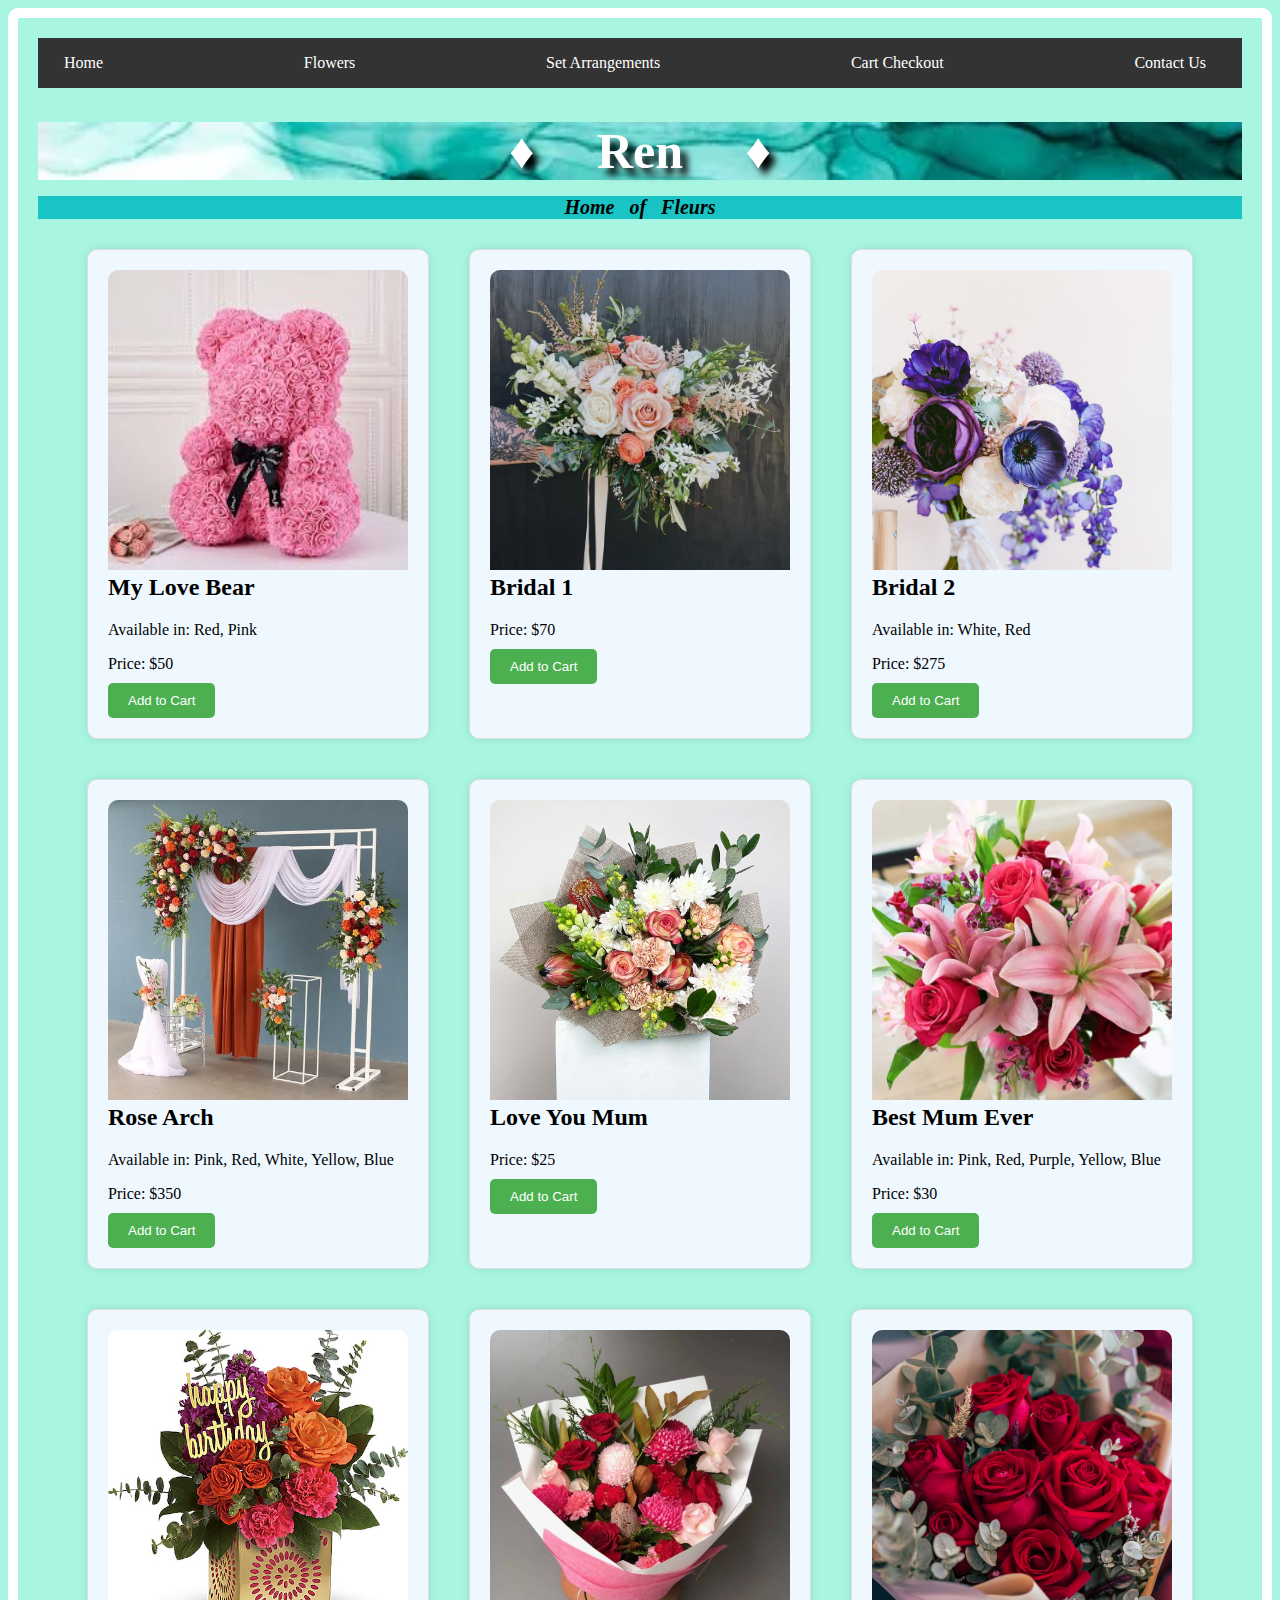
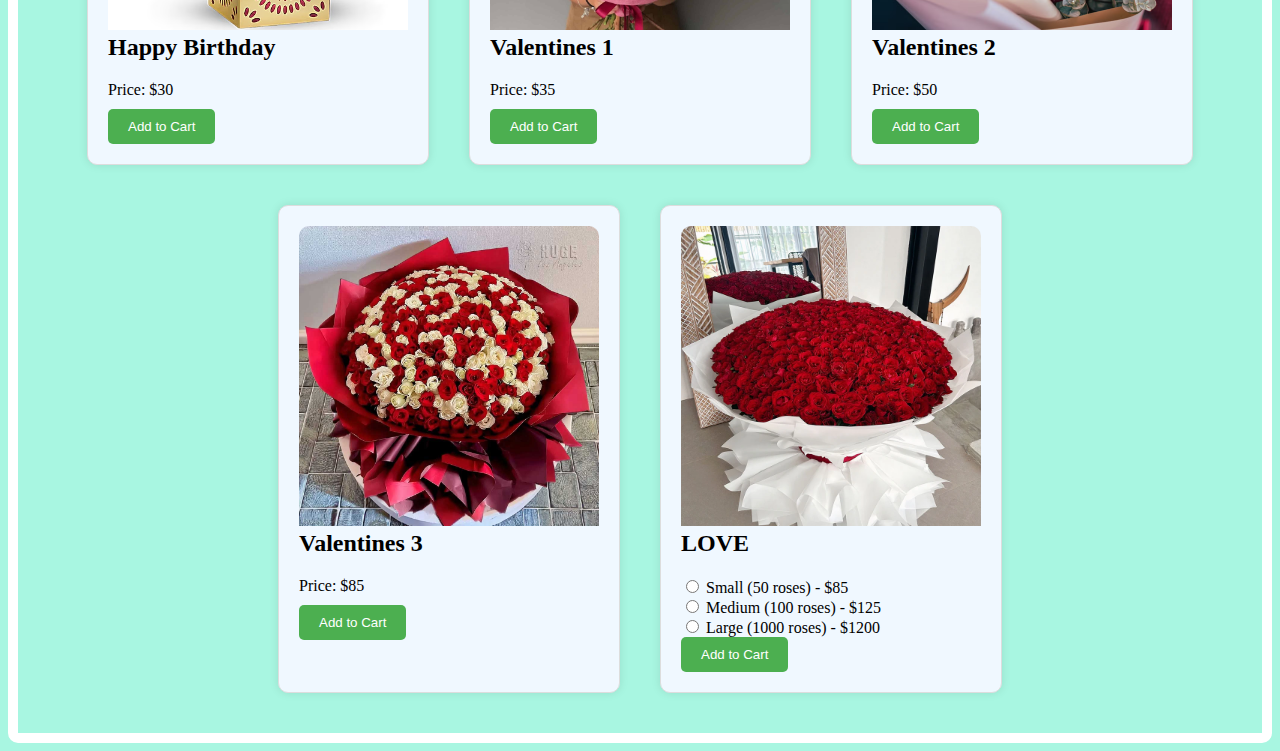
<file: Arrangements.html>
<!DOCTYPE html>
<html lang="en">
<head>
    <meta charset="UTF-8">
    <meta name="viewport" content="width=device-width, initial-scale=1.0">
    <title>Set Arrangements</title>
    <link rel="stylesheet" href="Arrangements.css">
    <style>
        body {
            background-color: #a8f6e1; /* Black */
            border: 10px solid #ffffff; /* Medium teal */
            border-radius: 10px;
            padding: 20px;
        }
        
    </style>
</head>
<body>
  <header>
    <nav>
        <ul>
            <li><a href="index.html" class="active">Home</a></li>
            <li><a href="flowers.html">Flowers</a></li>
            <li><a href="Arrangements.html">Set Arrangements</a></li>
            <li><a href="cart-checkout.html">Cart Checkout</a></li>
            <li><a href="ContactUs.html">Contact Us</a></li>
        </ul>
    </nav>
</header>
<h1 style="color: rgb(255, 255, 255);" >&#9830;  &#160;  &#160;   Ren &#160; &#160;      &#9830;</h1>
        <h2 class="subheading"><i> Home &#160;  of &#160;  Fleurs </i></h2>
        <div class="welcome">
        </div>
    <div class="arrangements">
        <div class="arrangement">
          <img src="rose bear pink.jfif" alt="My Love Bear">
          <h2>My Love Bear</h2>
          <p>Available in: Red, Pink</p>
          <p>Price: $50</p>
          <button>Add to Cart</button>
        </div>
        <div class="arrangement">
          <img src="bridal1jpg.webp" alt="Bridal 1">
          <h2>Bridal 1</h2>
          <p>Price: $70</p>
          <button>Add to Cart</button>
        </div>
        <div class="arrangement">
          <img src="bridal2.jpg" alt="Bridal 2">
          <h2>Bridal 2</h2>
          <p>Available in: White, Red</p>
          <p>Price: $275</p>
          <button>Add to Cart</button>
        </div>
        <div class="arrangement">
          <img src="Arch.webp" alt="Rose Arch">
          <h2>Rose Arch</h2>
          <p>Available in: Pink, Red, White, Yellow, Blue</p>
          <p>Price: $350</p>
          <button>Add to Cart</button>
        </div>
        <div class="arrangement">
          <img src="Mday.jpg" alt="Love You Mum">
          <h2>Love You Mum</h2>
          <p>Price: $25</p>
          <button>Add to Cart</button>
        </div>
        <div class="arrangement">
          <img src="Mday2.webp" alt="Best Mum Ever">
          <h2>Best Mum Ever</h2>
          <p>Available in: Pink, Red, Purple, Yellow, Blue</p>
          <p>Price: $30</p>
          <button>Add to Cart</button>
        </div>
        <div class="arrangement">
          <img src="Bday.avif" alt="Happy Birthday">
          <h2>Happy Birthday</h2>
          <p>Price: $30</p>
          <button>Add to Cart</button>
        </div>
        <div class="arrangement">
          <img src="Vday.jpeg" alt="Valentines 1">
          <h2>Valentines 1</h2>
          <p>Price: $35</p>
          <button>Add to Cart</button>
        </div>
        <div class="arrangement">
          <img src="Vday2.avif" alt="Valentines 2">
          <h2>Valentines 2</h2>
          <p>Price: $50</p>
          <button>Add to Cart</button>
        </div>
        <div class="arrangement">
          <img src="Vday3.jpg" alt="Valentines 3">
          <h2>Valentines 3</h2>
          <p>Price: $85</p>
          <button>Add to Cart</button>
        </div>
        <div class="arrangement">
          <img src="LOVE.webp" alt="LOVE">
          <h2>LOVE</h2>
          <form>
            <input type="radio" id="small" name="size" value="small">
            <label for="small">Small (50 roses) - $85</label><br>
            <input type="radio" id="medium" name="size" value="medium">
            <label for="medium">Medium (100 roses) - $125</label><br>
            <input type="radio" id="large" name="size" value="large">
            <label for="large">Large (1000 roses) - $1200</label><br>
          </form>
          <button>Add to Cart</button>
        </div>
      </div>
      
    <script src="script.js"></script>
</body>
</html>
</file>
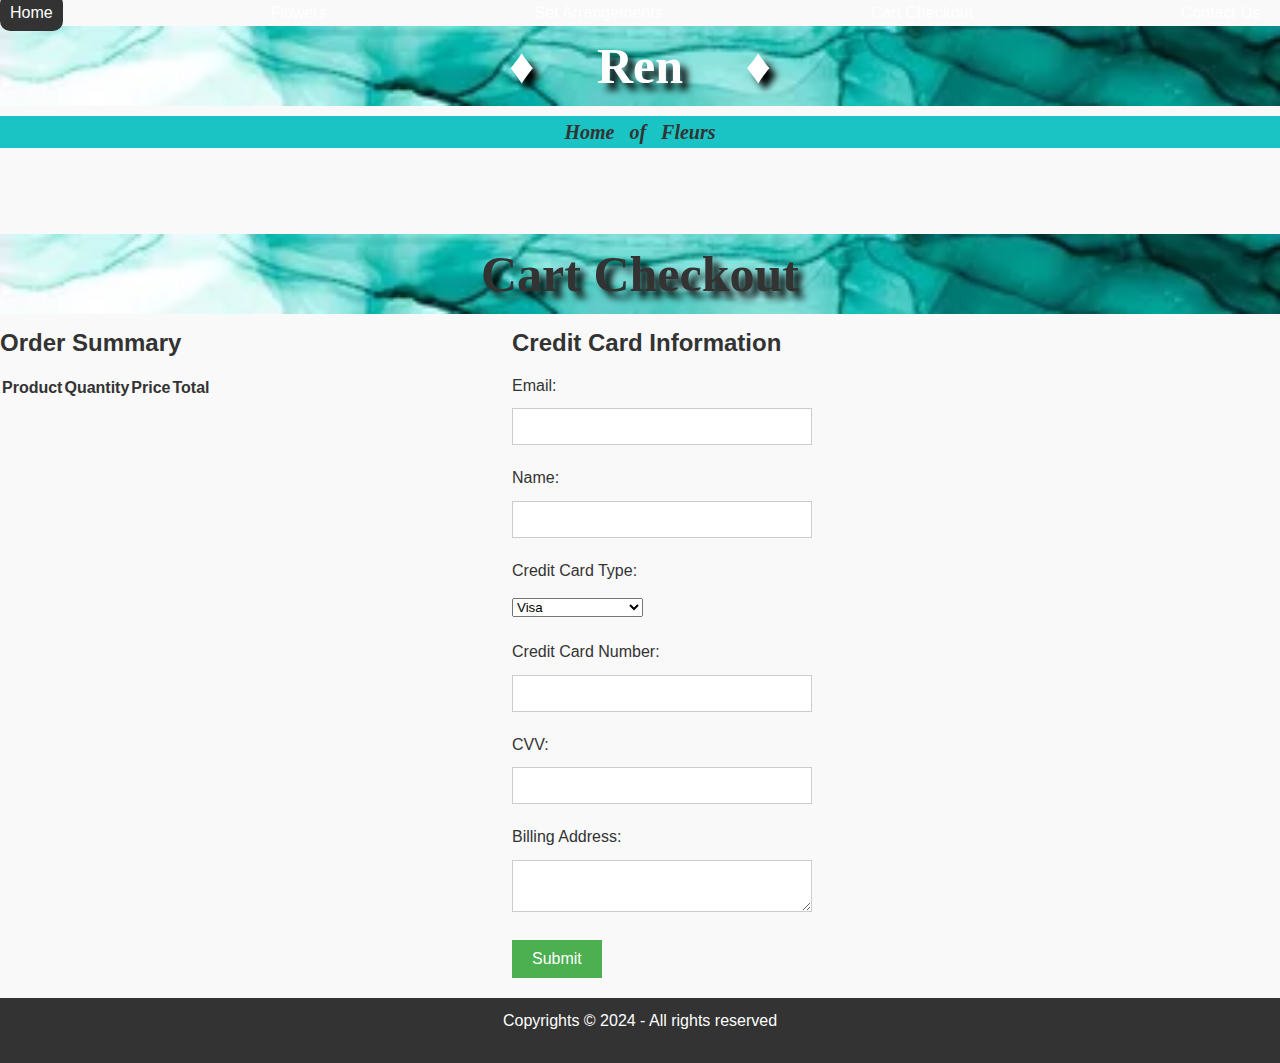
<file: cart-checkout.html>
<!DOCTYPE html>
<html lang="en">
<head>
    <meta charset="UTF-8">
    <meta name="viewport" content="width=device-width, initial-scale=1.0">
    <title>Cart Checkout</title>
    <link rel="stylesheet" href="cart-checkout.css">
</head>
<body>
    <nav>
        <ul>
            <li><a href="index.html" class="active">Home</a></li>
            <li><a href="flowers.html">Flowers</a></li>
            <li><a href="Arrangements.html">Set Arrangements</a></li>
            <li><a href="cart-checkout.html">Cart Checkout</a></li>
            <li><a href="ContactUs.html">Contact Us</a></li>
        </ul>
    </nav>
    <h1 style="color: rgb(255, 255, 255);">&#9830;  &#160;  &#160;   Ren &#160; &#160;      &#9830;</h1>
    <h2 class="subheading"><i> Home &#160;  of &#160;  Fleurs </i></h2>
    <div class="welcome"></div>
    
    <br> <br><br>
    <h1>Cart Checkout</h1>
    <section id="cart"></section>

    <div class="CCD">
        <h2>Credit Card Information</h2>
        <form id="credit-card-form-inputs" class="form-grid">
            <div class="form-group">
                <label for="email">Email:</label>
                <input type="text" class="email" name="email">
            </div>
            <div class="form-group">
                <label for="Name">Name:</label>
                <input type="text" class="first-name" name="first-name">
            </div>
            <div class="form-group">
                <label for="credit-card-type">Credit Card Type:</label>
                <select class="credit-card-type" name="credit-card-type">
                    <option value="visa">Visa</option>
                    <option value="mc">Master Card</option>
                    <option value="ae">American Express</option>
                </select>
            </div>
            <div class="form-group">
                <label for="credit-card-number">Credit Card Number:</label>
                <input type="text" class="credit-card-number" name="credit-card-number">
            </div>
            <div class="form-group">
                <label for="cvv">CVV:</label>
                <input type="text" class="cvv" name="cvv">
            </div>
            <div class="form-group">
                <label for="address">Billing Address:</label>
                <textarea class="address" name="address"></textarea>
            </div>
            <div class="form-group">
                <button type="submit" id="submit-credit-card-form">Submit</button>
            </div>
        </form>
    </div>


    <div class="box">
        <h2>Order Summary</h2>
        <table id="order-summary">
            <thead>
                <tr>
                    <th>Product</th>
                    <th>Quantity</th>
                    <th>Price</th>
                    <th>Total</th>
                </tr>
            </thead>
            <tbody id="order-summary-body">
                <!-- Order summary will be displayed here -->
            </tbody>
        </table>
    </div>
    <footer>
        <p>Copyrights &#169 2024 - All rights reserved </p>
    </footer>

    <script src="https://code.jquery.com/jquery-3.6.0.min.js"></script>
    <script src="script.js"></script>
</body>
</html>
</file>
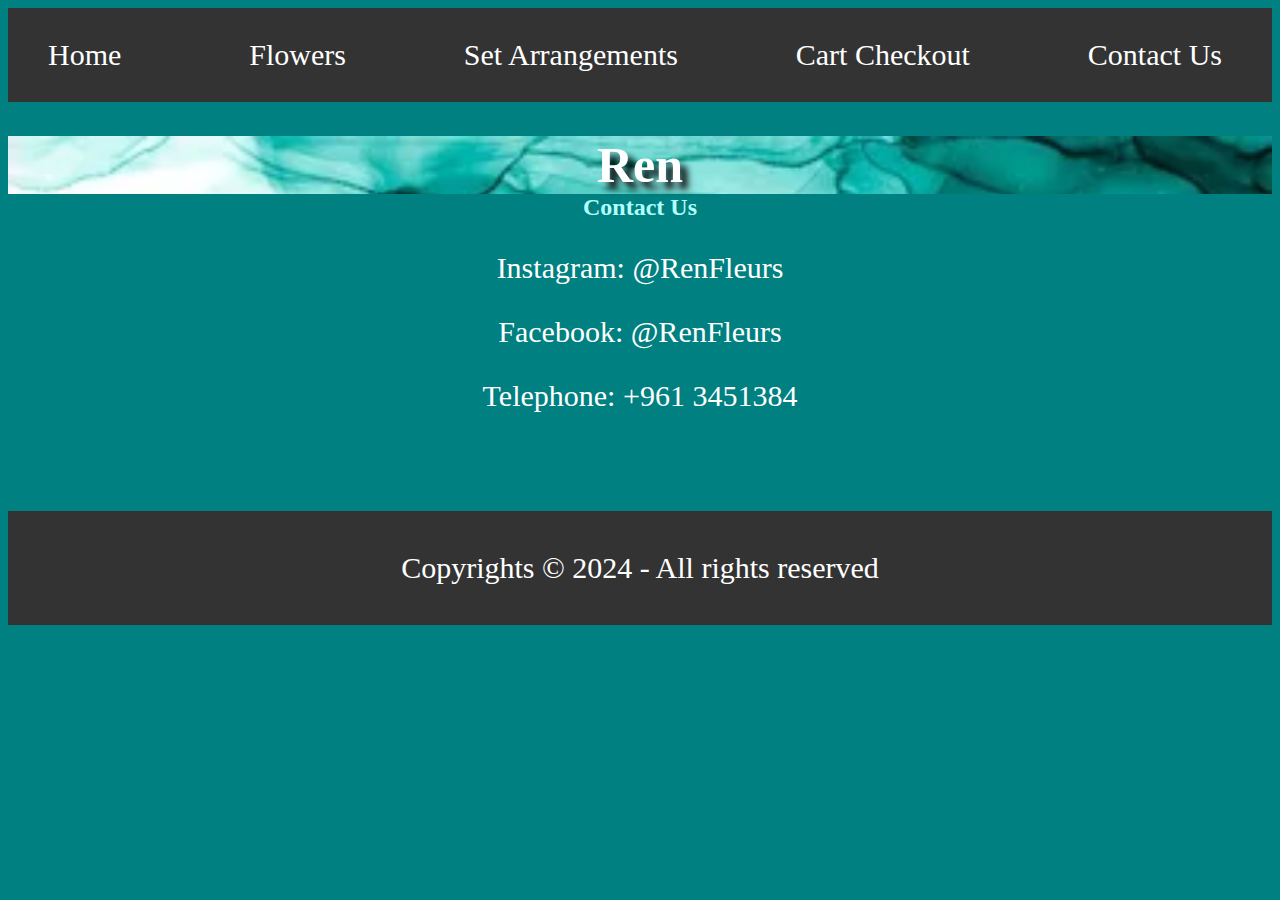
<file: ContactUs.html>
<!DOCTYPE html>
<html lang="en">
<head>
    <meta charset="UTF-8">
    <meta name="viewport" content="width=device-width, initial-scale=1.0">
    <title>Contact Us</title>
    <style>
        body {
            background-color: teal;
            text-align: center; 
            color: #fff; 
            font-size: 30px;
        }
        header {
            background-color: #0097A7; 
            padding: 20px;
            text-align: center;
        }
        footer {
    background-color: #333;
    color: #fff;
    padding: 10px;
    text-align: center;
    clear: both;
  }
  
        h1 {
    font-family: Georgia, 'Times New Roman', Times, serif;
    font-weight: bold;
    text-align: center;
    width: 100%;
    background-image: url(b5.jpg);
    background-size: cover;
    border-image: 5px black;
    text-shadow: 7px 7px 7px rgb(0, 0, 0);
    font-size: 50px;
    margin-bottom: 0;
  }
  
  .subheading {
    font-family: Georgia, 'Times New Roman', Times, serif;
    font-size: 20px;
    width: 100%;
    text-align: center;
    margin-bottom: 10px;
    background-color: rgb(26, 196, 196);
  }
  
  header {
    background-color: #333;
    color: #fff;
    padding: 1em;
    text-align: center;
  }
  
  nav ul {
    list-style: none;
    margin: 0;
    padding: 0;
    display: flex;
    justify-content: space-between;
  }
  
  nav li {
    margin-right: 20px;
  }
  
  nav a {
    color: #fff;
    text-decoration: none;
    transition: color 0.2s ease;
  }
  
  nav a:hover {
    color: #ccc;
  }
  
  nav a.active {
    color: #fff;
    background-color: #333;
    padding: 10px;
    border-radius: 10px;
  }
  .cu h1{
    
            font-size: 36px;
            margin: 0;
            color: #fff;}
        .CU h2 {
            font-size: 24px;
            margin: 0;
            color: #B2FFFC;
        }
  
  
    </style>
</head>
<body>
    <header>
        <nav>
            <ul>
                <li><a href="index.html" class="active">Home</a></li>
                <li><a href="flowers.html">Flowers</a></li>
                <li><a href="Arrangements.html">Set Arrangements</a></li>
                <li><a href="cart-checkout.html">Cart Checkout</a></li>
                <li><a href="ContactUs.html">Contact Us</a></li>
            </ul>
        </nav>
    </header>
    <div class="CU">
        <h1>Ren</h1>
        <h2>Contact Us</h2>
    </header> </div>
    <p>Instagram: @RenFleurs</p>
    <p>Facebook: @RenFleurs</p>
    <p>Telephone: +961 3451384</p>
    <br> <br>
    <footer>
      <p>Copyrights &#169 2024 - All rights reserved </p>
  </footer>
</body>
</html>
</file>
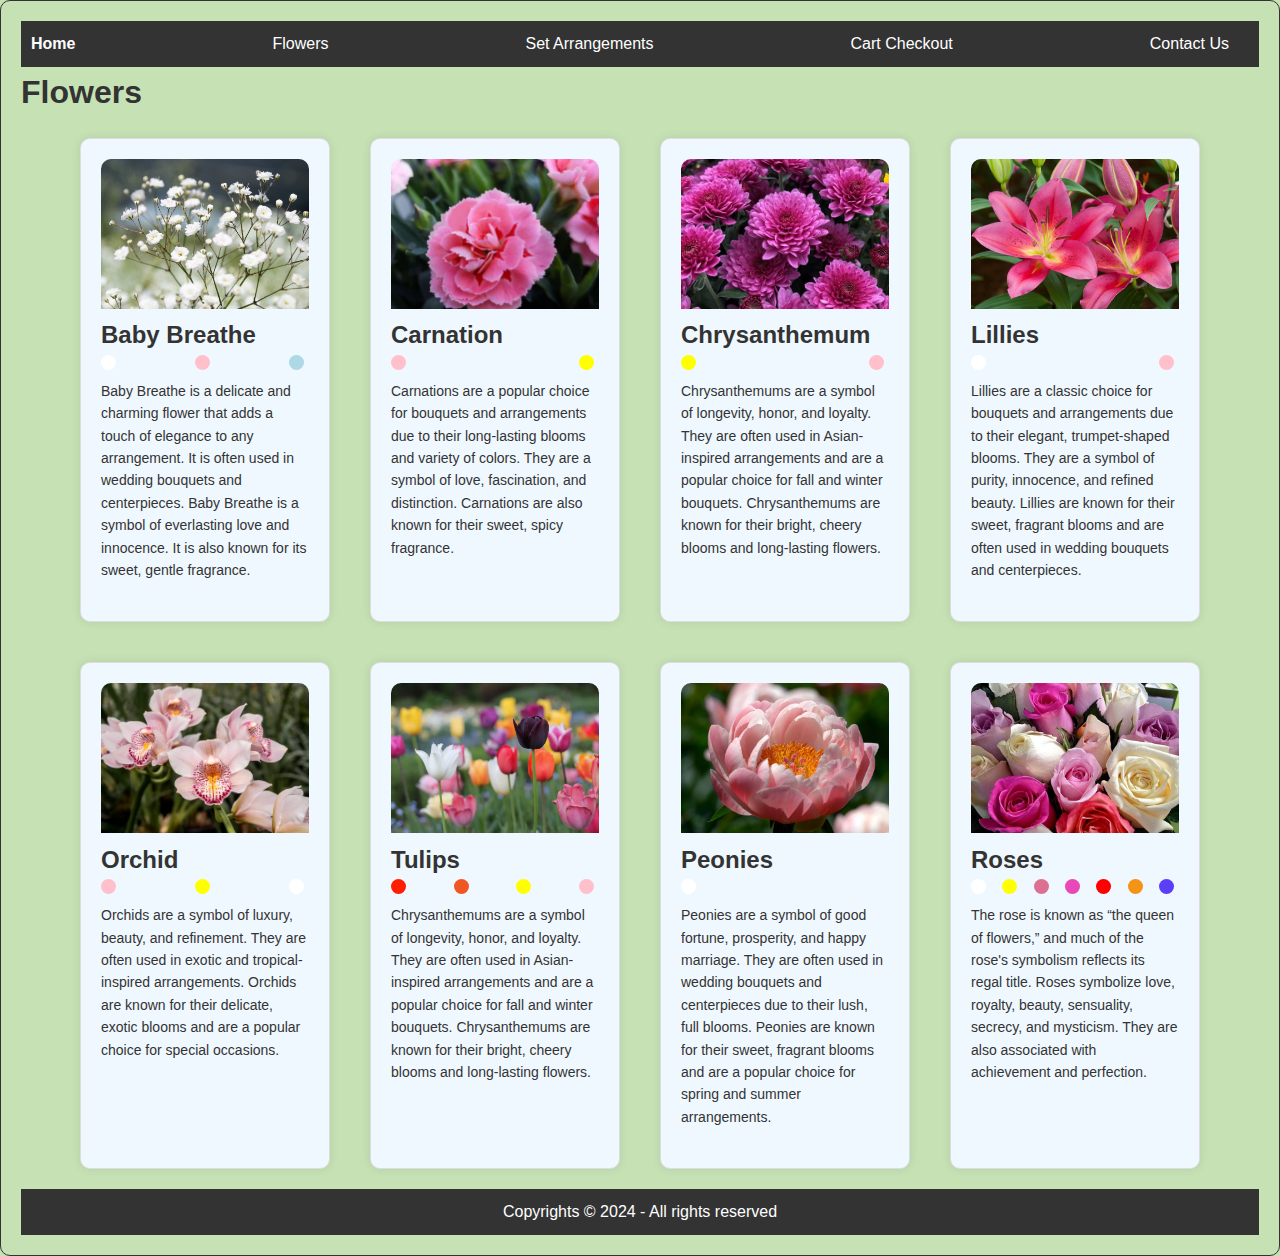
<file: Flowers.html>
<!DOCTYPE html>
<html lang="en">
<head>
    <meta charset="UTF-8">
    <meta name="viewport" content="width=device-width, initial-scale=1.0">
    <title>Ren - Flowers</title>
    <link rel="stylesheet" href="Flowers.css">
    <style>
        body {
            background-color: #C6E2B5; /* Light khaki green */
            border: 1px solid #333;
            border-radius: 10px;
            padding: 20px;
        }
    </style>
</head>
<body>
    <header>
        <nav>
            <ul>
                <li><a href="index.html" class="active">Home</a></li>
                <li><a href="flowers.html">Flowers</a></li>
                <li><a href="Arrangements.html">Set Arrangements</a></li>
                <li><a href="cart-checkout.html">Cart Checkout</a></li>
                <li><a href="ContactUs.html">Contact Us</a></li>
            </ul>
        </nav>

    </header>
    <h1>Flowers</h1>
    <section class="flower-cards">
        <div class="card">
            <img src="babys-breath.jpg" >
            <h2>Baby Breathe</h2>
            <div class="colors">
                <span style="background-color: #FFFFFF;"></span>
                <span style="background-color: #FFC0CB;"></span>
                <span style="background-color: #ADD8E6;"></span>
            </div>
            <p>Baby Breathe is a delicate and charming flower that adds a touch of elegance to any arrangement. It is often used in wedding bouquets and centerpieces. Baby Breathe is a symbol of everlasting love and innocence. It is also known for its sweet, gentle fragrance.</p>
        </div>
        <div class="card">
            <img src="carnation.avif" >
            <h2>Carnation</h2>
            <div class="colors">
                <span style="background-color: #FFC0CB;"></span>
                <span style="background-color: #FFFF00;"></span>
            </div>
            <p>Carnations are a popular choice for bouquets and arrangements due to their long-lasting blooms and variety of colors. They are a symbol of love, fascination, and distinction. Carnations are also known for their sweet, spicy fragrance.</p>
        </div>
        <div class="card">
            <img src="Chrysanthemum.jpg" >
            <h2>Chrysanthemum</h2>
            <div class="colors">
                <span style="background-color: #FFFF00;"></span>
                <span style="background-color: #FFC0CB;"></span>
            </div>
            <p>Chrysanthemums are a symbol of longevity, honor, and loyalty. They are often used in Asian-inspired arrangements and are a popular choice for fall and winter bouquets. Chrysanthemums are known for their bright, cheery blooms and long-lasting flowers.</p>
        </div>
        <div class="card">
            <img src="Lillies.jpg" >
            <h2>Lillies</h2>
            <div class="colors">
                <span style="background-color: #FFFFFF;"></span>
                <span style="background-color: #FFC0CB;"></span>
            </div>
            <p>Lillies are a classic choice for bouquets and arrangements due to their elegant, trumpet-shaped blooms. They are a symbol of purity, innocence, and refined beauty. Lillies are known for their sweet, fragrant blooms and are often used in wedding bouquets and centerpieces.</p>
        </div>
        <div class="card">
            <img src="Orchids.jpg" >
            <h2>Orchid</h2>
            <div class="colors">
                <span style="background-color: #FFC0CB;"></span>
                <span style="background-color: #FFFF00;"></span>
                <span style="background-color: #FFFFFF;"></span>
            </div>
            <p>Orchids are a symbol of luxury, beauty, and refinement. They are often used in exotic and tropical-inspired arrangements. Orchids are known for their delicate, exotic blooms and are a popular choice for special occasions.</p>
        </div>
        <div class="card">
            <img src="Tulips.webp" >
            <h2>Tulips</h2>
            <div class="colors">
                <span style="background-color: #ff1e00;"></span>
                <span style="background-color: #ef5623;"></span>
                <span style="background-color: #FFFF00;"></span>
                <span style="background-color: #FFC0CB;"></span>
            </div>
            <p>Chrysanthemums are a symbol of longevity, honor, and loyalty. They are often used in Asian-inspired arrangements and are a popular choice for fall and winter bouquets. Chrysanthemums are known for their bright, cheery blooms and long-lasting flowers.</p>
        </div>
        <div class="card">
            <img src="peonies.jfif" >
            <h2>Peonies</h2>
            <div class="colors">
                <span style="background-color: #FFFFFF;"></span>
            </div>
            <p>Peonies are a symbol of good fortune, prosperity, and happy marriage. They are often used in wedding bouquets and centerpieces due to their lush, full blooms. Peonies are known for their sweet, fragrant blooms and are a popular choice for spring and summer arrangements.</p>
        </div>
        <div class="card">
            <img src="Rose.jpg" alt="Roses" >
            
            <h2>Roses</h2>
            <div class="colors">
                <span style="background-color: #FFFFFF;"></span>
                <span style="background-color: #FFFF00;"></span>
                <span style="background-color: palevioletred"></span>
                <span style="background-color: #e948b9;"></span>
                <span style="background-color: #ff0000;"></span>
                <span style="background-color: #f49315;"></span>
                <span style="background-color: #5a3ff6;"></span>
            </div>
            <p>The rose is known as “the queen of flowers,” and much of the rose's symbolism reflects its regal title. Roses symbolize love, royalty, beauty, sensuality, secrecy, and mysticism. They are also associated with achievement and perfection.</p> 
</div></section>
<footer>
    <p>Copyrights &#169 2024 - All rights reserved </p>
</footer>
</file>
<file: Arrangements.css>
.arrangements {
    display: flex;
    flex-wrap: wrap;
    justify-content: center;
  }
  header {
    background-color: #333;
    color: #fff;
    padding: 1em;
    text-align: center;
  }
  h1 {
    font-family: Georgia, 'Times New Roman', Times, serif;
    font-weight: bold;
    text-align: center;
    width: 100%;
    background-image: url(b5.jpg);
    background-size: cover;
    border-image: 5px black;
    text-shadow: 7px 7px 7px rgb(0, 0, 0);
    font-size: 50px;
    margin-bottom: 0;
  }
  
  .subheading {
    font-family: Georgia, 'Times New Roman', Times, serif;
    font-size: 20px;
    width: 100%;
    text-align: center;
    margin-bottom: 10px;
    background-color: rgb(26, 196, 196);
  }
  nav ul {
    list-style: none;
    margin: 0;
    padding: 0;
    display: flex;
    justify-content: space-between;
  }
  
  nav li {
    margin-right: 20px;
  }
  
  nav a {
    color: #fff;
    text-decoration: none;
    transition: color 0.2s ease;
  }
  
  nav a:hover {
    color: #ccc;
  }
  
  nav a.active {
    color: #fff;
    background-color: #333;
    padding: 10px;
    border-radius: 10px;
  }
  .arrangement {
    margin: 20px;
    width: 300px;
    border: 1px solid #ddd;
    border-radius: 10px;
    padding: 20px;
    background-color: aliceblue;
    box-shadow: 0 0 10px rgba(0, 0, 0, 0.1);
    float: left;
  }
  
  .arrangement img {
    width: 300px;
    height: 300px;
    object-fit: cover;
    border-radius: 10px 10px 0 0;
  }
  
  .arrangement h2 {
    margin-top: 0;
  }
  
  .arrangement p {
    margin-bottom: 10px;
  }
  
  .arrangement button {
    background-color: #4CAF50;
    color: #fff;
    padding: 10px 20px;
    border: none;
    border-radius: 5px;
    cursor: pointer;
  }
  
  .arrangement button:hover {
    background-color: #3e8e41;
  }
  
  .arrangement:hover {
    box-shadow: 0 0 20px rgba(0, 0, 0, 0.3);
    transform: translateY(-5px);
  }
</file>
<file: cart-checkout.css>
header {
    background-color: #333;
    color: #fff;
    padding: 1em;
    text-align: center;
  }
  
  nav ul {
    list-style: none;
    margin: 0;
    padding: 0;
    display: flex;
    justify-content: space-between;
  }
  
  nav li {
    margin-right: 20px;
  }
  
  nav a {
    color: #fff;
    text-decoration: none;
    transition: color 0.2s ease;
  }
  
  nav a:hover {
    color: #ccc;
  }
  
  nav a.active {
    color: #fff;
    background-color: #333;
    padding: 10px;
    border-radius: 10px;
  }
  
  main {
    display: flex;
    flex-direction: column;
    align-items: center;
    padding: 2em;
  }
  
  h1 {
    font-family: Georgia, 'Times New Roman', Times, serif;
    font-weight: bold;
    text-align: center;
    width: 100%;
    background-image: url(b5.jpg);
    background-size: cover;
    border-image: 5px black;
    text-shadow: 7px 7px 7px rgb(0, 0, 0);
    font-size: 50px;
    margin-bottom: 0;
  }
  
  .subheading {
    font-family: Georgia, 'Times New Roman', Times, serif;
    font-size: 20px;
    width: 100%;
    text-align: center;
    margin-bottom: 10px;
    background-color: rgb(26, 196, 196);
  }
  
  /* Global Styles */

* {
    box-sizing: border-box;
    margin: 0;
    padding: 0;
}

body {
    font-family: Arial, sans-serif;
    line-height: 1.6;
    color: #333;
    background-color: #f9f9f9;
}

h1, h2, h3, h4, h5, h6 {
    font-weight: bold;
    margin-bottom: 10px;
}

p {
    margin-bottom: 20px;
}
.COD{
    float: right;
    border: 15 15 15 15 black;
    margin-left: 10;
    width: 40%;
}
.CCD{
    float: right;
    border: 15 15 15 15 black;
    margin-right: 10;
    width:60%
}
nav ul {
    list-style: none;
    margin: 0;
    padding: 0;
    display: flex;
    justify-content: space-between;
  }
  
  nav li {
    margin-right: 20px;
  }
  
  nav a {
    color: #fff;
    text-decoration: none;
    transition: color 0.2s ease;
  }
  footer {
    background-color: #333;
    color: #fff;
    padding: 10px;
    text-align: center;
    clear: both;
  }
  
  
  nav a:hover {
    color: #ccc;
  }
  
  nav a.active {
    color: #fff;
    background-color: #333;
    padding: 10px;
    border-radius: 10px;
  }

/* Cart Styles */

.cart {
    max-width: 800px;
    margin: 40px auto;
    padding: 20px;
    background-color: #fff;
    border: 1px solid #ddd;
    box-shadow: 0 0 10px rgba(0, 0, 0, 0.1);
}

.cart-item {
    margin-bottom: 20px;
    padding-bottom: 20px;
    border-bottom: 1px solid #ccc;
}

.cart-item:last-child {
    border-bottom: none;
}

.remove-item {
    background-color: #ff0000;
    color: #fff;
    border: none;
    padding: 10px 20px;
    font-size: 16px;
    cursor: pointer;
}

.remove-item:hover {
    background-color: #cc0000;
}

/* Order Summary Styles */

.order-summary {
    max-width: 800px;
    margin: 40px auto;
    padding: 20px;
    background-color: #fff;
    border: 1px solid #ddd;
    box-shadow: 0 0 10px rgba(0, 0, 0, 0.1);
}

.order-summary table {
    width: 100%;
    border-collapse: collapse;
}

.order-summary th,.order-summary td {
    border: 1px solid #ccc;
    padding: 10px;
    text-align: left;
}

.order-summary th {
    background-color: #f0f0f0;
}

/* Form Styles */

.form-group {
    margin-bottom: 20px;
}

label {
    display: block;
    margin-bottom: 10px; width: 300px;
}

input, textarea {
    width: 300px;
    padding: 10px;
    border: 1px solid #ccc;
}

button[type="submit"] {
    background-color: #4CAF50;
    color: #fff;
    border: none;
    padding: 10px 20px;
    font-size: 16px;
    cursor: pointer;
}

button[type="submit"]:hover {
    background-color: #3e8e41;
}
.box{
    float: left;
    width:20%
}
</file>
<file: Flowers.css>
* {
    box-sizing: border-box;
    margin: 0;
    padding: 0;
  }
  
  body {
    font-family: Arial, sans-serif;
    line-height: 1.6;
    color: #333;
    background-color: #C6E2B5;
    border: 1px solid #333;
    border-radius: 10px;
    padding: 20px;
  }
  
  header {
    background-color: #333;
    color: #fff;
    padding: 10px;
    text-align: center;
  }
  
  nav ul {
    list-style: none;
    margin: 0;
    padding: 0;
    display: flex;
    justify-content: space-between;
  }
  
  nav li {
    margin-right: 20px;
  }
  
  nav a {
    color: #fff;
    text-decoration: none;
  }
  
  nav a:hover {
    color: #ccc;
  }
  
  .active {
    font-weight: bold;
  }
  
  
  
  .flower-cards {
    display: flex;
    flex-wrap: wrap;
    justify-content: center;
  }
  
  .card {
    margin: 20px;
    width: 250px;
    border: 1px solid #ddd;
    border-radius: 10px;
    padding: 20px;
    background-color: aliceblue;
    box-shadow: 0 0 10px rgba(0, 0, 0, 0.1);
  }
  
  .card:hover {
    box-shadow: 0 0 20px rgba(0, 0, 0, 0.3);
    transform: translateY(-5px);
  }
  
  .card img {
    width: 100%;
    height: 150px;
    object-fit: cover;
    border-radius: 10px 10px 0 0;
  }
  
  .card h2 {
    margin-top: 0;
  }
  
  .colors {
    display: flex;
    justify-content: space-between;
    margin-bottom: 10px;
  }
  
  .colors span {
    width: 15px; 
    height: 15px; 
    border-radius: 50%;
    display: inline-block;
    margin-right: 5px; 
  }
  
  .card p {
    margin-bottom: 20px;
    font-size: 14px; }
  
  footer {
    background-color: #333;
    color: #fff;
    padding: 10px;
    text-align: center;
    clear: both;
  }
</file>
